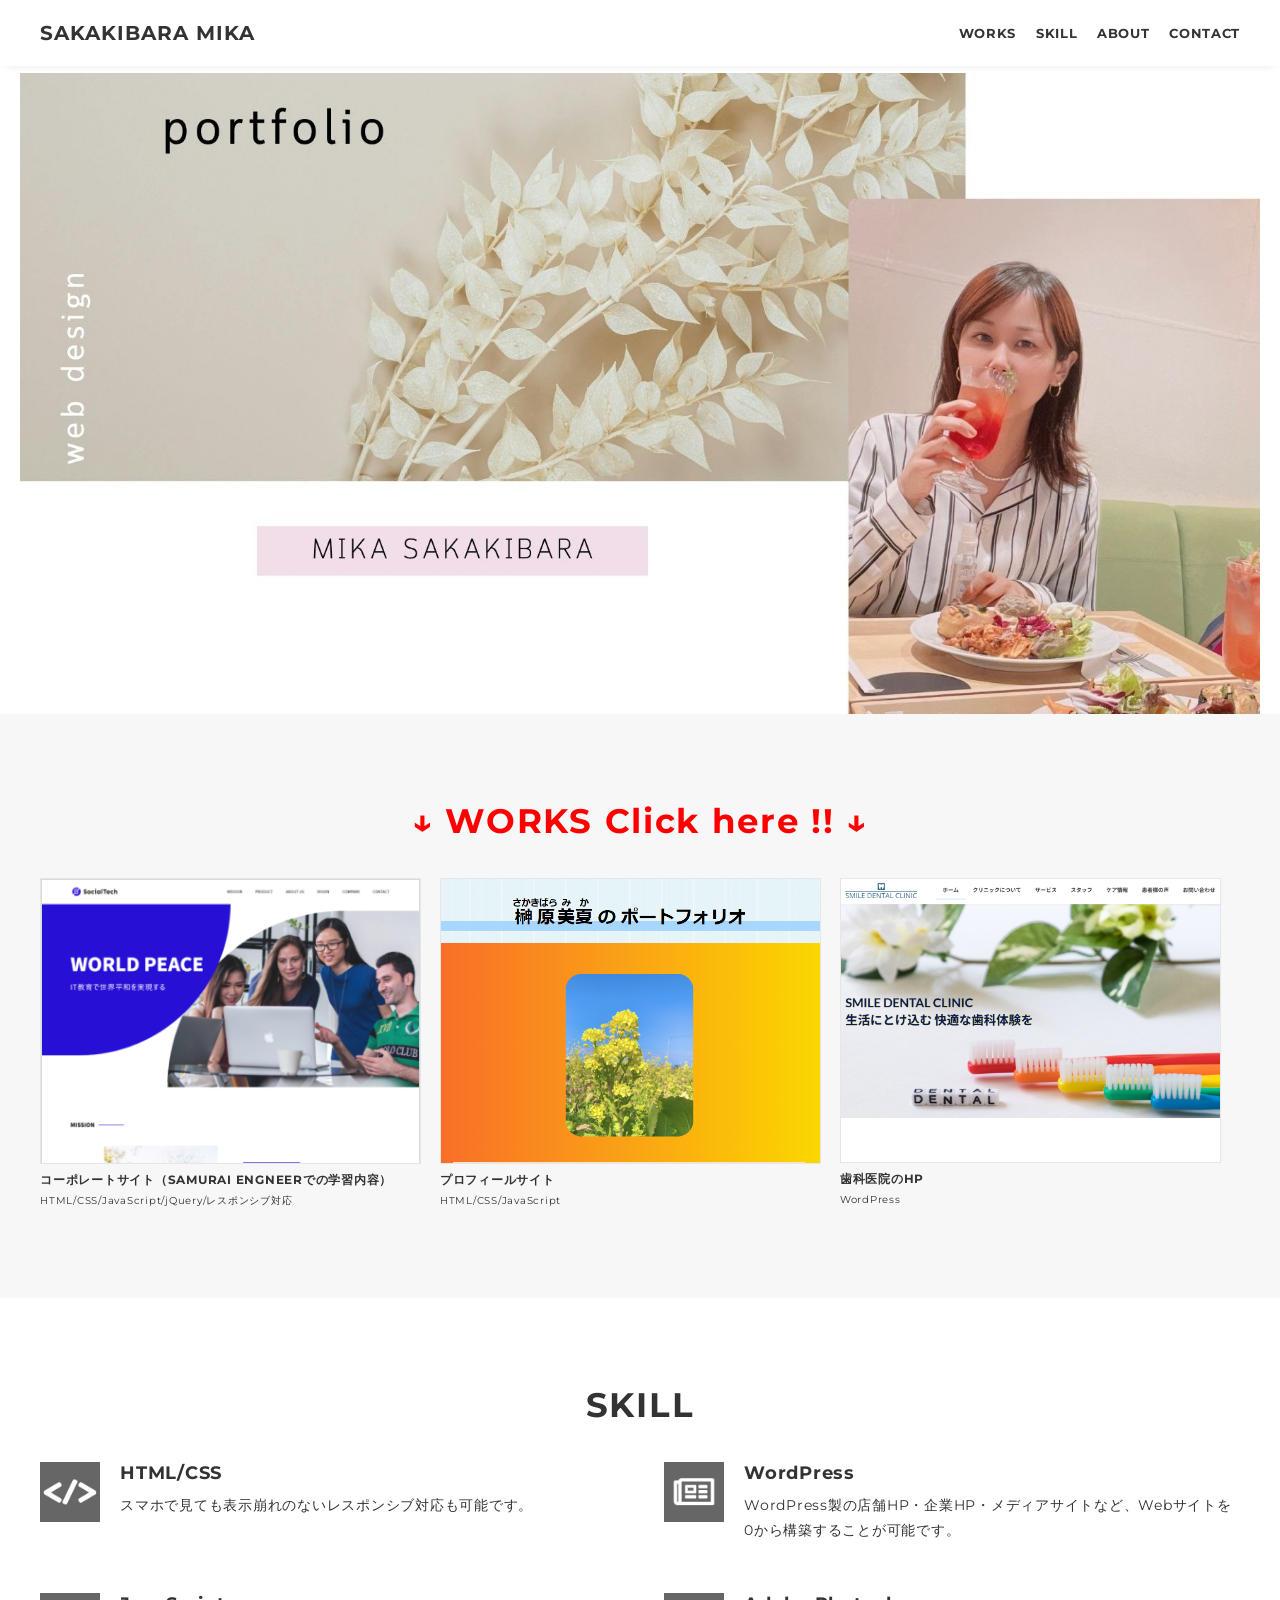
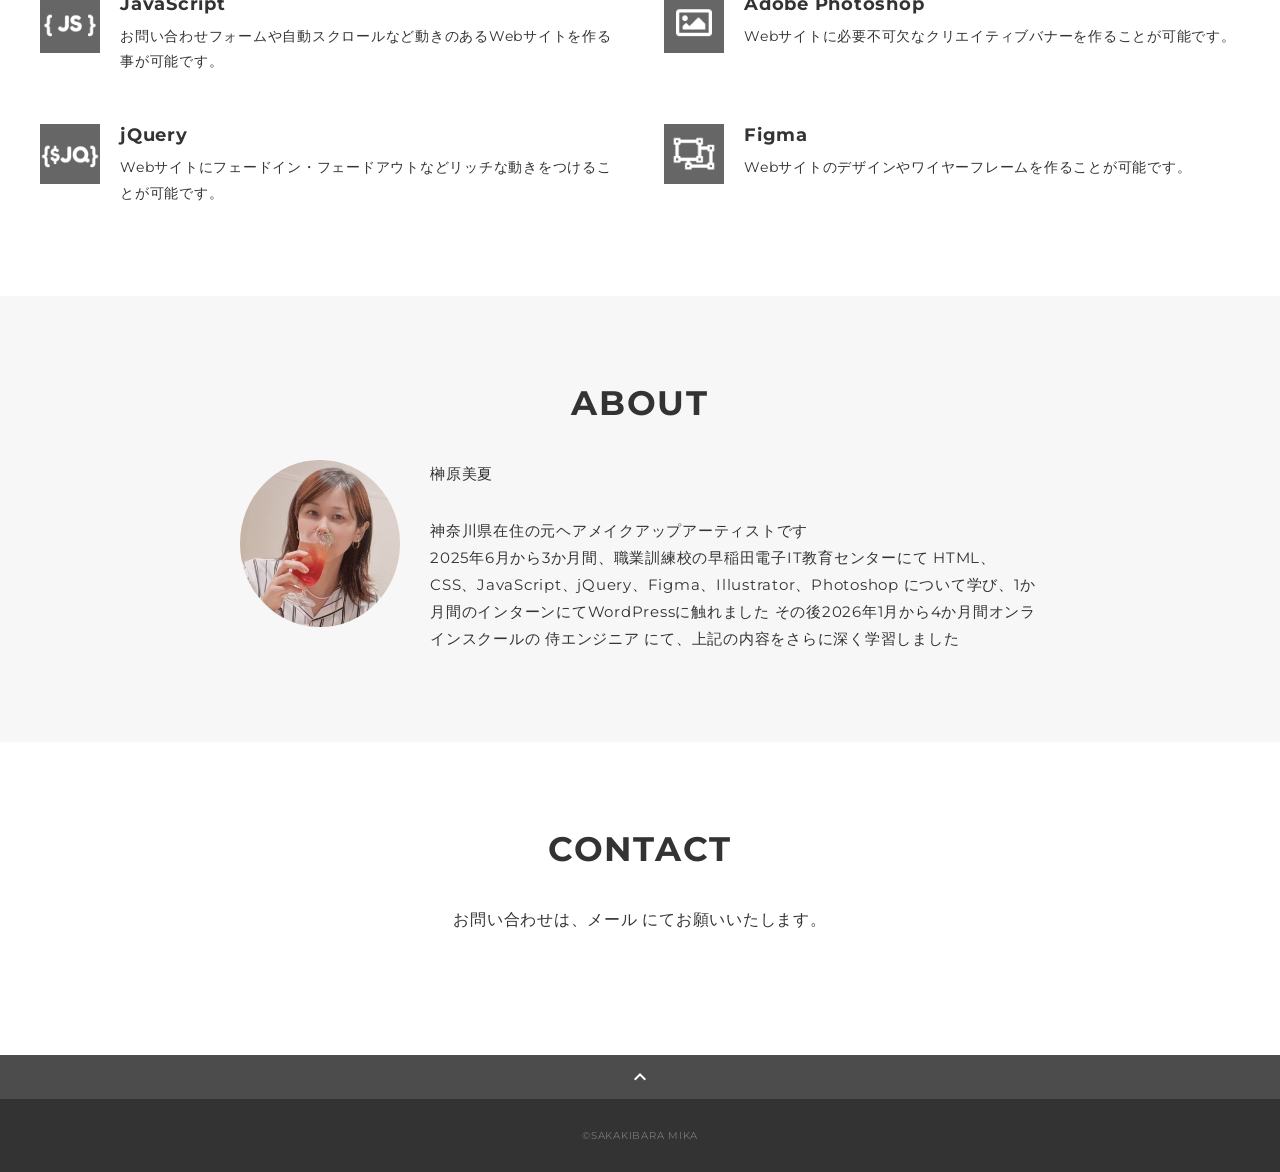
<file: index.html>
<!DOCTYPE html>
<html>
<head>
  <meta charset="utf-8">
  <meta name="viewport" content="width=device-width, initial-scale=1.0, maximum-scale=1.0, minimum-scale=1.0">
  <title>SAKAKIBARA MIKA のポートフォリオ</title>
  <link rel="preconnect" href="https://fonts.gstatic.com">
  <link href="https://fonts.googleapis.com/css2?family=Montserrat:wght@400;700&display=swap" rel="stylesheet">
  <link href="https://fonts.googleapis.com/css?family=Material+Icons+Outlined" rel="stylesheet">
  <link href="css/ress.css" media="all" rel="stylesheet" type="text/css" />
  <link href="css/style.css" media="all" rel="stylesheet" type="text/css" />
</head>

<body>
  <div class="wrapper">

    <!-- header -->
    <header class="header ">
      <div class="container">
        <h1 class="header-logo">
          <a href="#">SAKAKIBARA MIKA</a>
        </h1>
        <nav class="gnav">
          <ul class="gnav-list">
            <li class="gnav-item"><a href="#works">WORKS</a></li>
            <li class="gnav-item"><a href="#skill">SKILL</a></li>
            <li class="gnav-item"><a href="#about">ABOUT</a></li>
            <li class="gnav-item"><a href="#contact">CONTACT</a></li>
          </ul>
        </nav>
      </div>
    </header>
    <!-- /header -->

    <main class="content">

      <!-- mv -->
      <div class="mv">
        <div class="mv-container">
          <img src="img/main_v.jpg" alt="榊原美夏の画像">
        </div>
      </div>
      <!-- /mv -->

      <!-- works -->
      <section class="works section" id="works">
        <div class="container">
          <h2 class="title blink">	&darr; WORKS Click here !! 	&darr;</h2>
          <div class="works-list">
            <a class="works-item" href="https://sakakibara297.github.io/mine/">
              <div class="works-img"><img 
                src="img/works/html1.png" alt="html1" /></div>
              <p class="works-name">コーポレートサイト（SAMURAI ENGNEERでの学習内容）</p>
              <p class="works-info">HTML/CSS/JavaScript/jQuery/レスポンシブ対応</p>
            </a>
            <a class="works-item" href="mine/index.html">
              <div class="works-img"><img src="img/works/mysite.png" alt="プロフィールサイト" /></div>
              <p class="works-name">プロフィールサイト</p>
              <p class="works-info">HTML/CSS/JavaScript</p>
            </a>
            <a class="works-item" href="https://sakakibara-web.com/">
              <div class="works-img"><img src="img/works/smile_dental.png" alt="WordPress" /></div>
              <p class="works-name">歯科医院のHP</p>
              <p class="works-info">WordPress</p>
            </a>
            <!--
            <a class="works-item" href="works-4.html">
              <div class="works-img"><img src="img/works/photoshop.png" alt="Photoshop" /></div>
              <p class="works-name">ITスクールのバナー</p>
              <p class="works-info">Photoshop</p>
            </a>
            <a class="works-item" href="works-5.html">
              <div class="works-img"><img src="img/works/xd.png" alt="AdobeXD" /></div>
              <p class="works-name">ITスクールのLP</p>
              <p class="works-info">AdobeXD</p>
            </a>
            <a class="works-item" href="works-6.html">
              <div class="works-img"><img src="img/works/wordpress2.png" alt="WordPress2" /></div>
              <p class="works-name">大学のHP</p>
              <p class="works-info">WordPress/PHP</p>
            </a>
          -->
          </div>
        </div>
      </section>
      <!-- /works -->

      <!-- skill -->

      <section class="skill section" id="skill">
        <div class="container">
          <h2 class="title">SKILL</h2>
          <div class="skill-list">
            <div class="skill-item">
              <p class="skill-img"><img src="img/skills/html.png" alt="html"></p>
              <div class="skill-body">
                <h3 class="skill-name">HTML/CSS</h3>
                <p class="skill-text">
                  スマホで見ても表示崩れのないレスポンシブ対応も可能です。</p>
              </div>
            </div>
            <div class="skill-item">
              <p class="skill-img"><img src="img/skills/wordpress.png" alt="wordpress"></p>
              <div class="skill-body">
                <h3 class="skill-name">WordPress</h3>
                <p class="skill-text">
                  WordPress製の店舗HP・企業HP・メディアサイトなど、Webサイトを0から構築することが可能です。</p>
              </div>
            </div>
            <div class="skill-item">
              <p class="skill-img"><img src="img/skills/js.png" alt="javascript"></p>
              <div class="skill-body">
                <h3 class="skill-name">JavaScript</h3>
                <p class="skill-text">
                  お問い合わせフォームや自動スクロールなど動きのあるWebサイトを作る事が可能です。</p>
              </div>
            </div>
            <div class="skill-item">
              <p class="skill-img"><img src="img/skills/photoshop.png" alt="photoshop"></p>
              <div class="skill-body">
                <h3 class="skill-name">Adobe Photoshop</h3>
                <p class="skill-text">
                  Webサイトに必要不可欠なクリエイティブバナーを作ることが可能です。</p>
              </div>
            </div>
            <div class="skill-item">
              <p class="skill-img"><img src="img/skills/jquery.png" alt="jquery"></p>
              <div class="skill-body">
                <h3 class="skill-name">jQuery</h3>
                <p class="skill-text">
                  Webサイトにフェードイン・フェードアウトなどリッチな動きをつけることが可能です。</p>
              </div>
            </div>
            <div class="skill-item">
              <p class="skill-img"><img src="img/skills/xd.png" alt="adobexd"></p>
              <div class="skill-body">
                <h3 class="skill-name">Figma</h3>
                <p class="skill-text">
                  Webサイトのデザインやワイヤーフレームを作ることが可能です。</p>
              </div>
            </div>
          </div>
        </div>
      </section>
      <!-- /skill -->

      <!-- about -->
      <section class="about section" id="about">
        <div class="container">
          <h2 class="title">ABOUT</h2>
          <div class="profile">
            <p class="profile-img">
              <img src="img/prof.jpg" alt="about">
            </p>
            <div class="profile-body">
              <p>
                榊原美夏
              </p>
              <p>
                 神奈川県在住の元ヘアメイクアップアーティストです<br>2025年6月から3か月間、職業訓練校の早稲田電子IT教育センターにて HTML、CSS、JavaScript、jQuery、Figma、Illustrator、Photoshop
                  について学び、1か月間のインターンにてWordPressに触れました
                  その後2026年1月から4か月間オンラインスクールの 侍エンジニア にて、上記の内容をさらに深く学習しました
              </p>
              
            </div>
          </div>
        </div>
      </section>
      <!-- /about -->

      <!-- contact -->
      <section class="contact section" id="contact">
        <div class="container">
          <h2 class="title">CONTACT</h2>
          <p class="lead">
            お問い合わせは、<br class="sp-only">メール にてお願いいたします。
          </p>
         
      </section>
      <!-- /contact -->
      <div class="page-top" id="js-page-top">
        <span class="material-icons-outlined">expand_less</span>
      </div>
    </main>

    <!-- footer -->
    <footer class="footer">
      <div class="copyright">&copy;SAKAKIBARA MIKA</div>
    </footer>
    <!-- /footer -->

  </div>
  <script src="https://ajax.googleapis.com/ajax/libs/jquery/3.6.0/jquery.min.js"></script>
  <script type='text/javascript' src="js/script.js"></script>
</body>
</html>
</file>
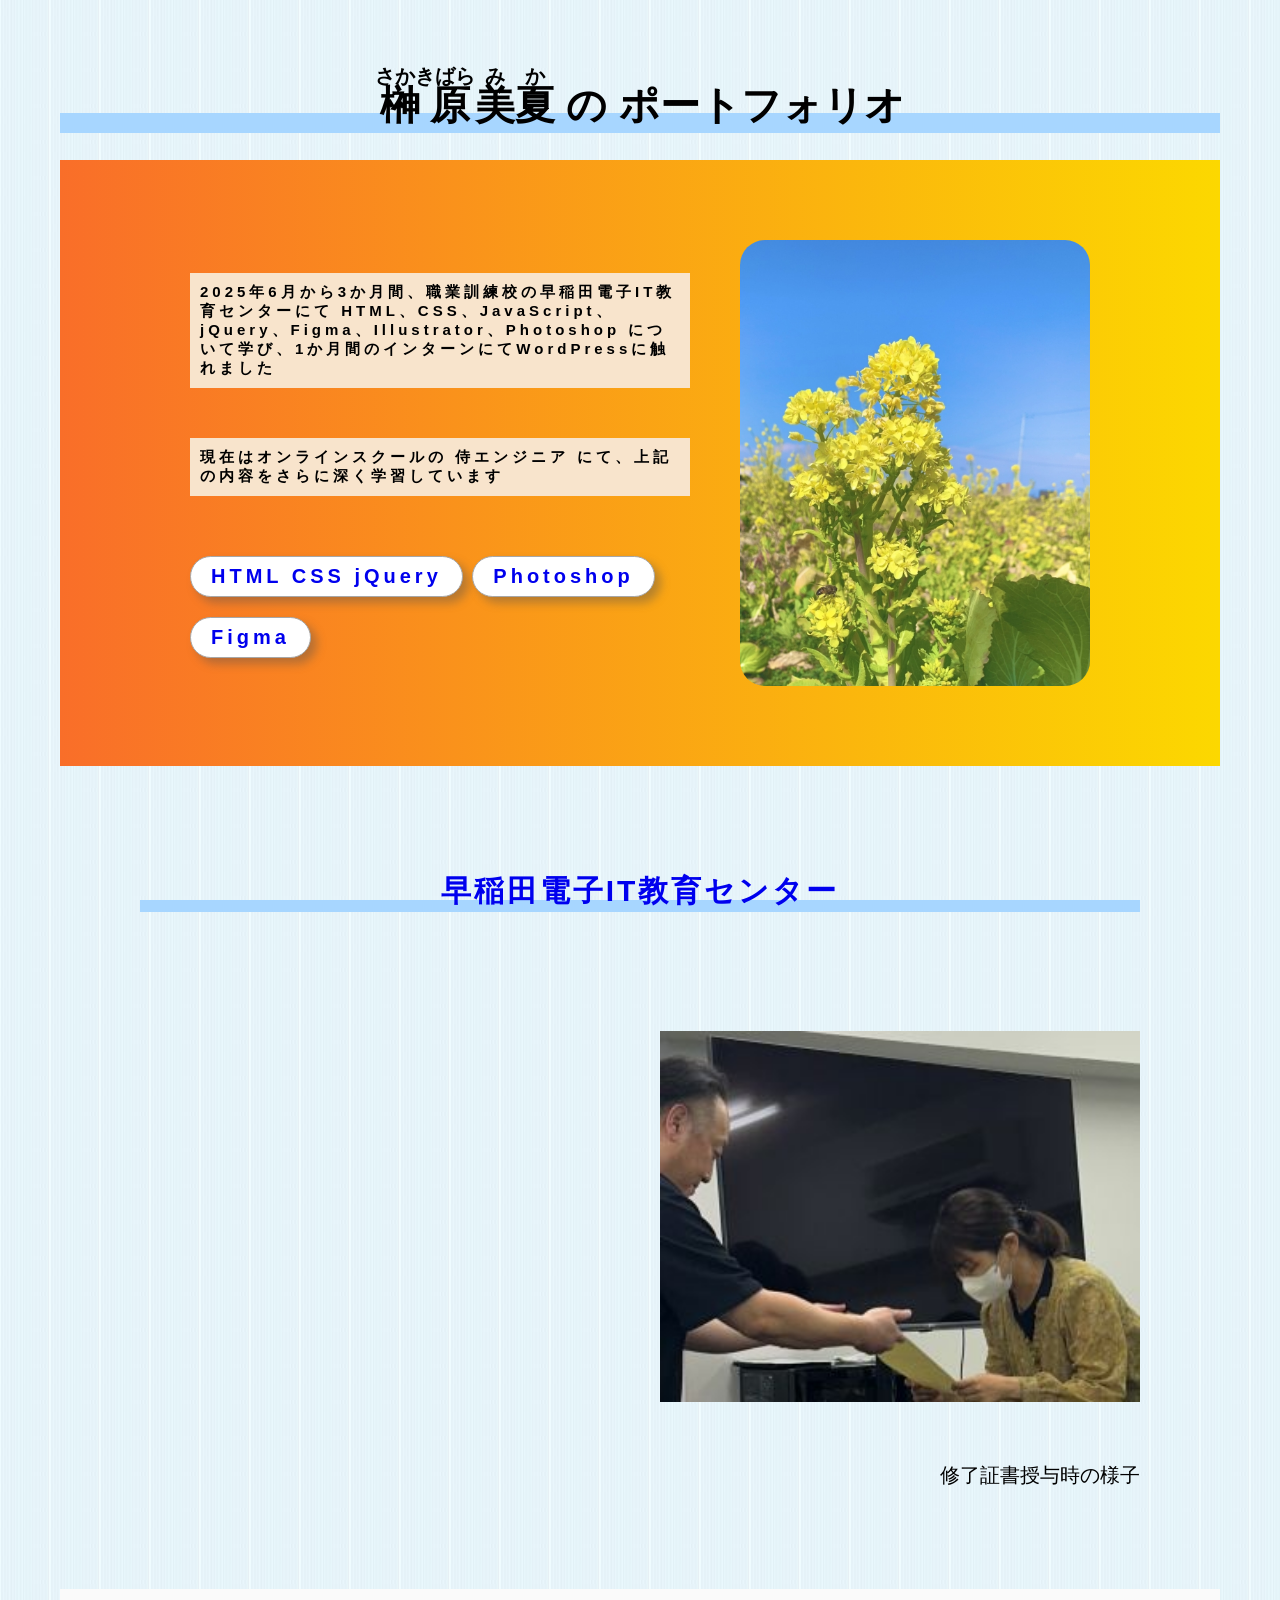
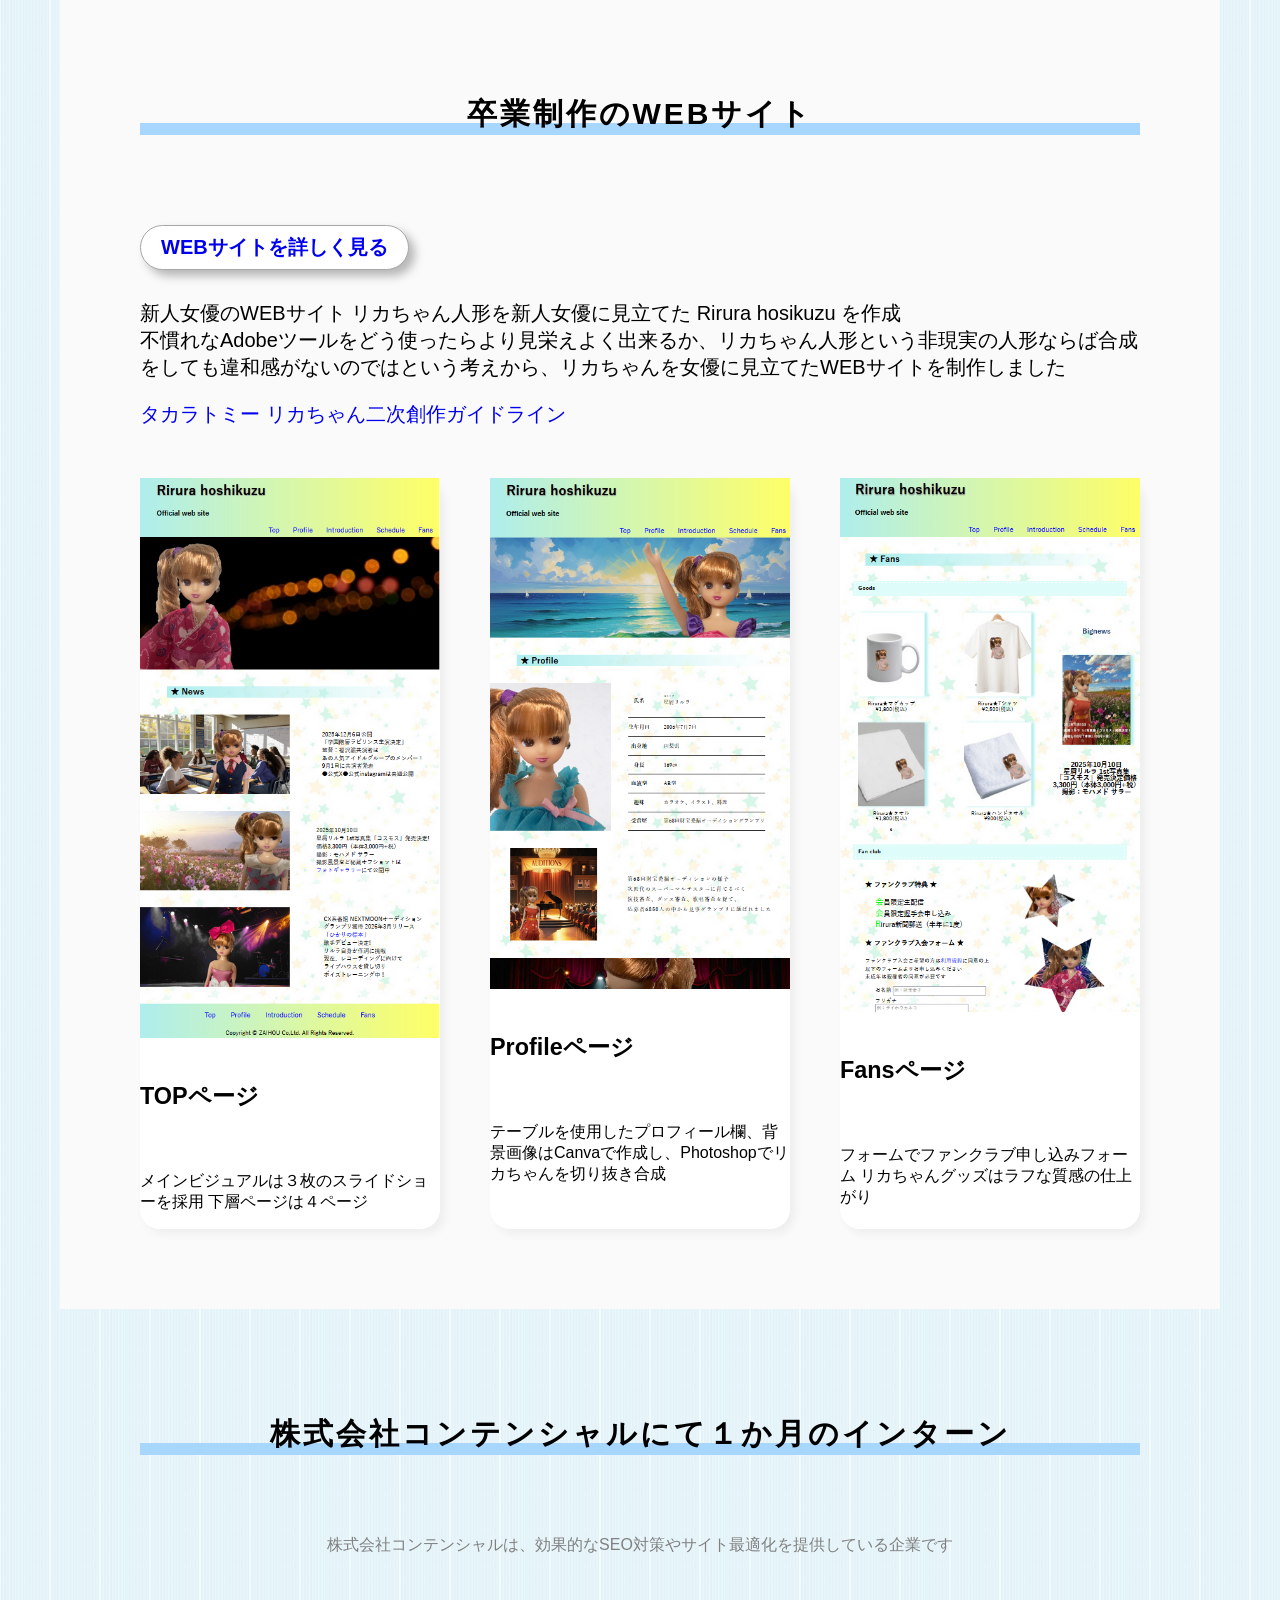
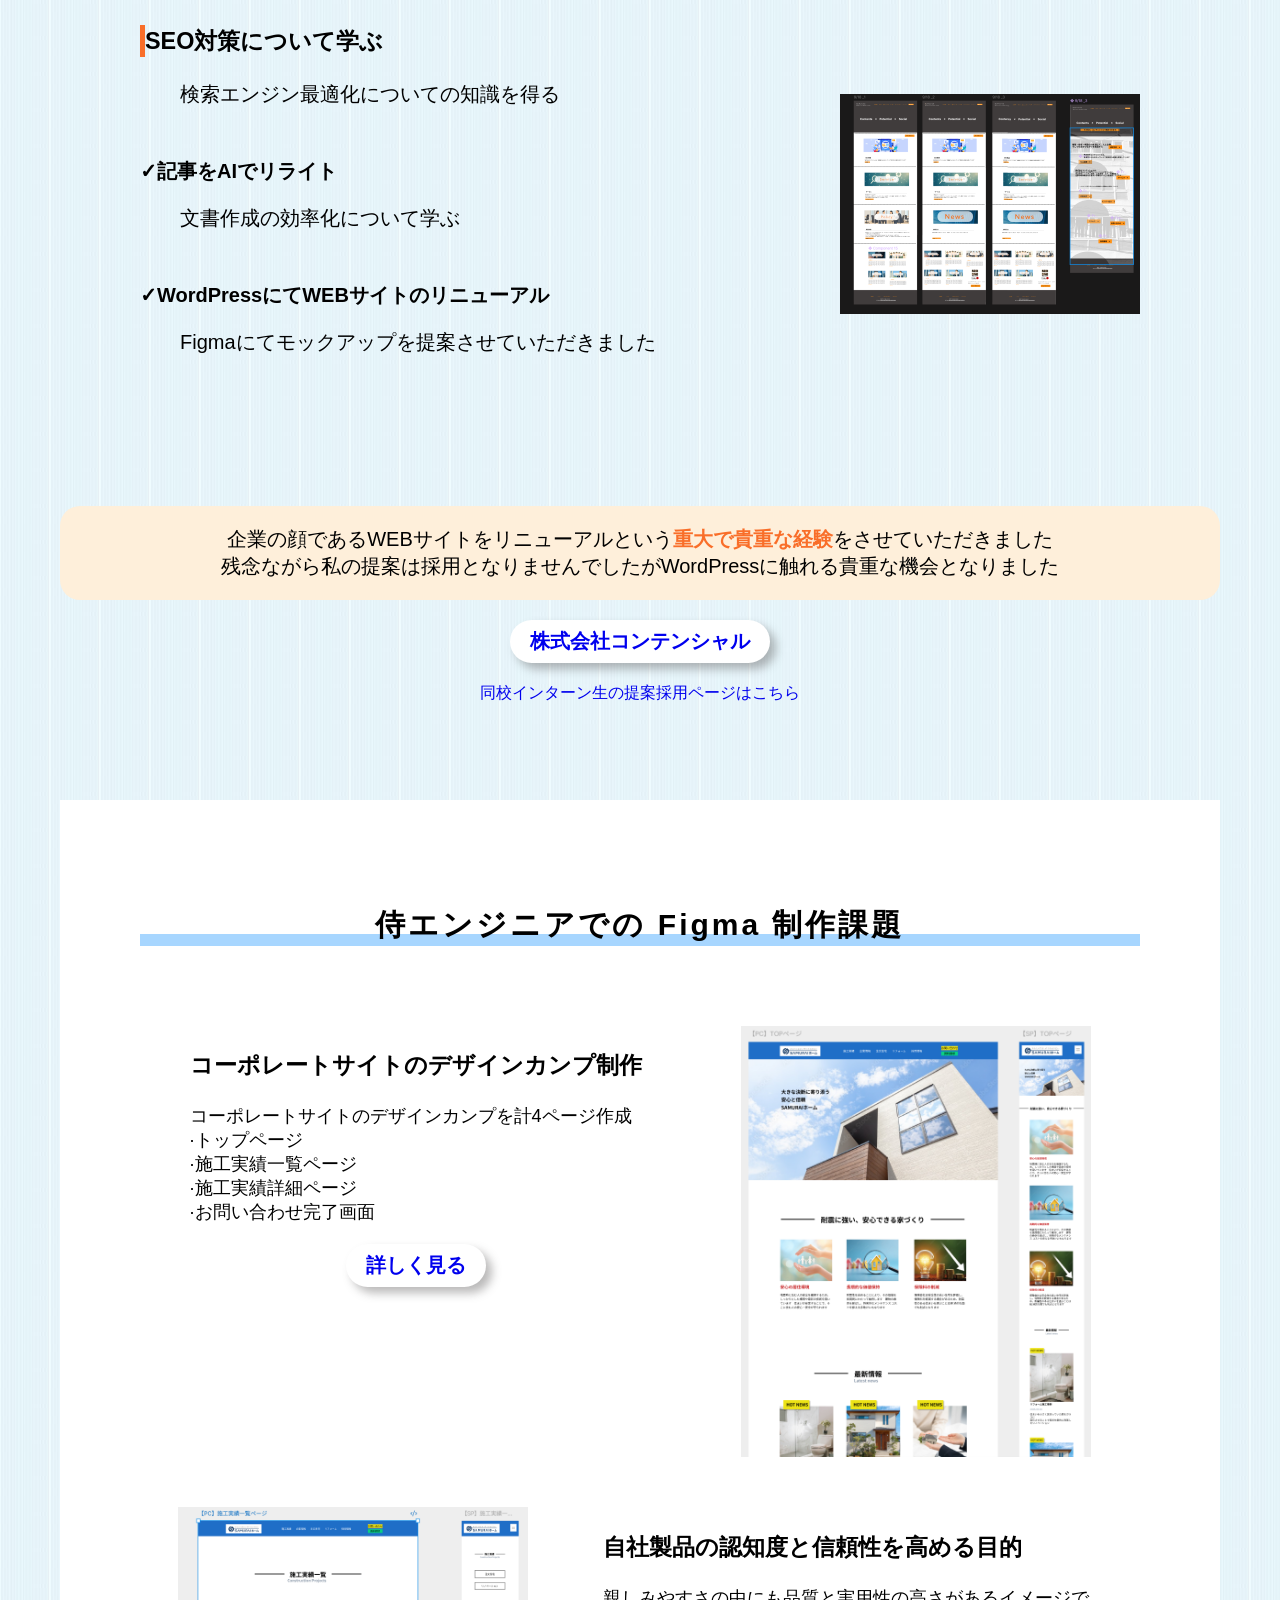
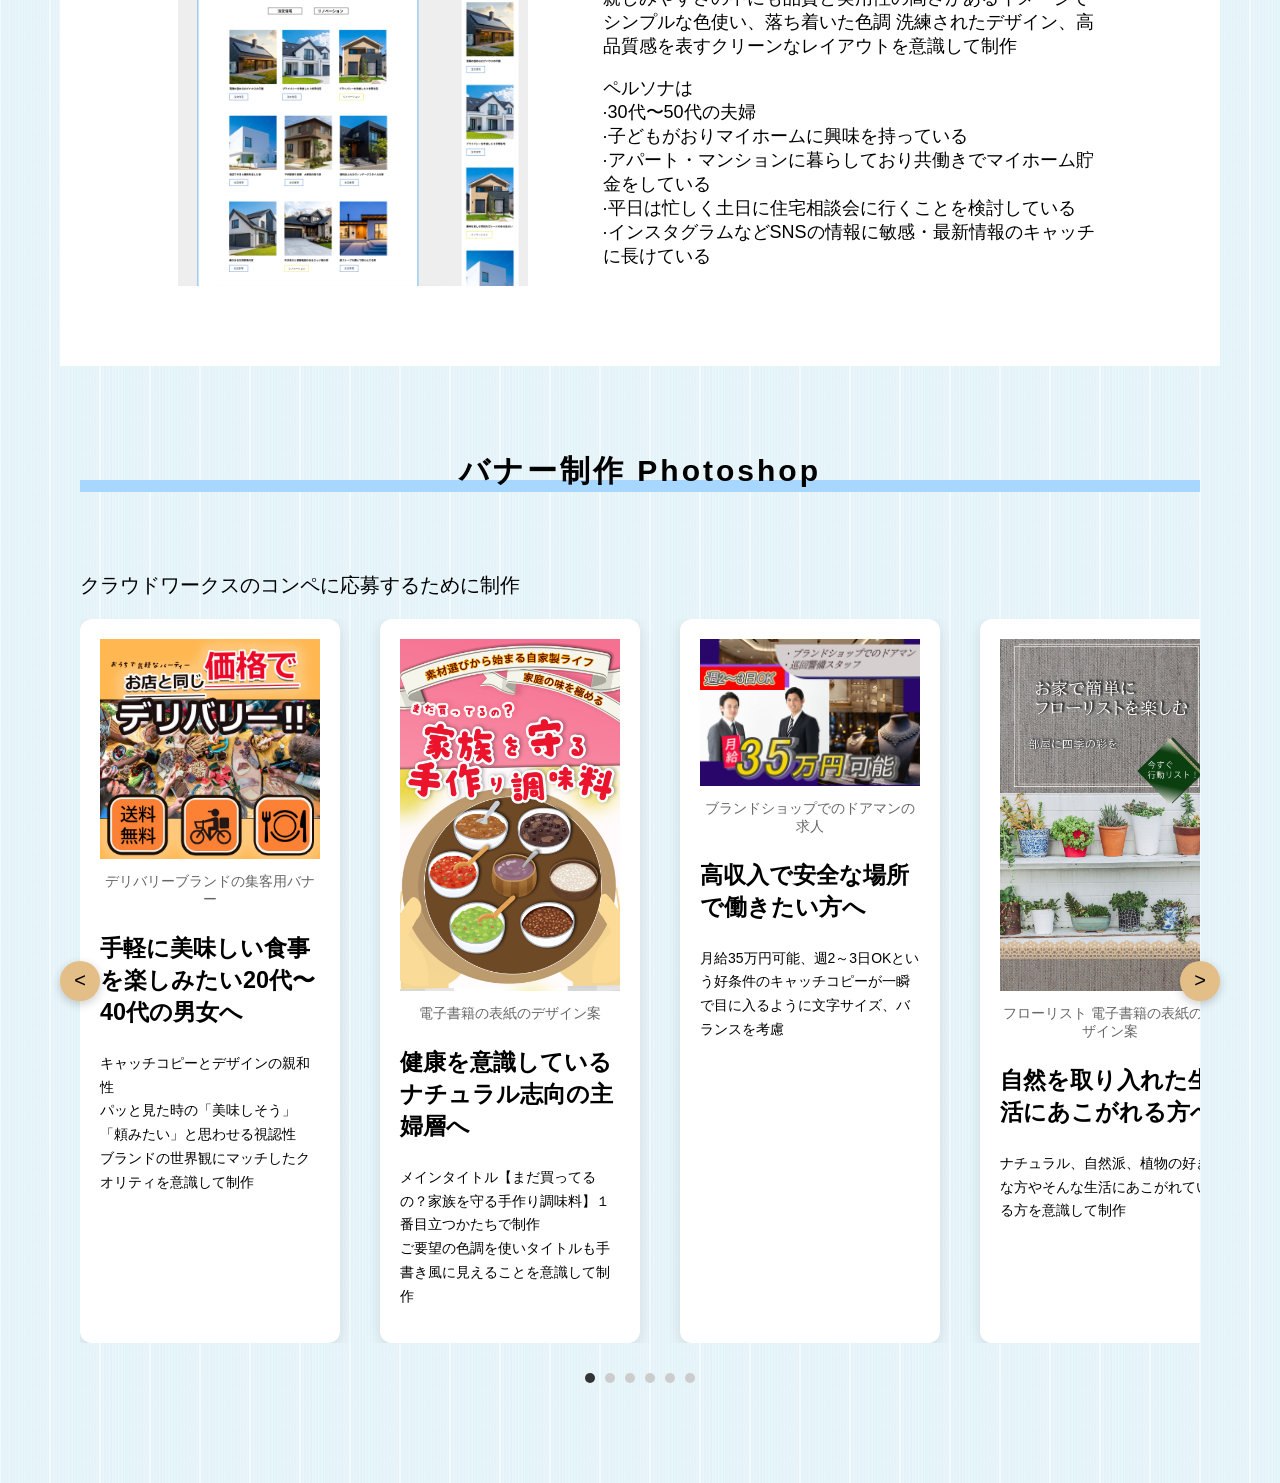
<file: mine/index.html>
<!DOCTYPE html>
<html>

<head>
  <meta charset="UTF-8">
  <meta name="description" content="榊原美夏のポートフォリオ">
  <meta name="viewport" content="width=device-width, initial-scale=1.0">
  <title>榊原美夏のポートフォリオ</title>
  <link rel="stylesheet" href="style.css">
  <link rel="icon" href="favicon.png">
</head>

<body>
  <main>
    <h1><ruby>榊原<rt>さかきばら</rt>美夏<rt>みか</rt></ruby> の ポートフォリオ</h1>

    <div class="trial">
      <div>
        <p>2025年6月から3か月間、職業訓練校の早稲田電子IT教育センターにて HTML、CSS、JavaScript、jQuery、Figma、Illustrator、Photoshop
          について学び、1か月間のインターンにてWordPressに触れました</p>
        <p>現在はオンラインスクールの 侍エンジニア にて、上記の内容をさらに深く学習しています</p>
        <a href="#html" class="btn">HTML CSS jQuery</a>
        <a href="#photoshop" class="btn">Photoshop</a>
        <a href="#figma" class="btn">Figma</a>
      </div>
      <img src="images/31979809_s.jpg" alt="ポートフォリオ用の花のビジュアルイメージ">
    </div><!--trial-->

    <div class="lesson">
      <h2><a href="https://wit-it.co.jp/" target="_blank" rel="noopener noreferrer">早稲田電子IT教育センター</a></h2>
      <div class="lesson-flex">
        <iframe
          src="https://www.google.com/maps/embed?pb=!1m18!1m12!1m3!1d3239.5600009718796!2d139.70714669999998!3d35.712443799999996!2m3!1f0!2f0!3f0!3m2!1i1024!2i768!4f13.1!3m3!1m2!1s0x60188d3c1b8274b1%3A0xdaa57ef31e29b6f0!2z5pep56iy55Sw6Zu75a2QSVTmlZnogrLjgrvjg7Pjgr_jg7w!5e0!3m2!1sja!2sjp!4v1773810151763!5m2!1sja!2sjp"
          width="600" height="450" style="border:0;" allowfullscreen="" loading="lazy"
          referrerpolicy="no-referrer-when-downgrade"></iframe>
        <img src="images/IMG_8503.jpg" alt="終了証書授与時の写真">
      </div>
      <p>修了証書授与時の様子</p>
    </div><!--lesson-->

    <div class="reason">
      <h2 id="html">卒業制作のWEBサイト</h2>
      <a href="https://sakakibara297.github.io/githnb/" target="_blank" rel="noopener noreferrer"
        class="btn">WEBサイトを詳しく見る</a>
      <p>新人女優のWEBサイト
        リカちゃん人形を新人女優に見立てた Rirura hosikuzu を作成<br>不慣れなAdobeツールをどう使ったらより見栄えよく出来るか、リカちゃん人形という非現実の人形ならば合成をしても違和感がないのではという考えから、リカちゃんを女優に見立てたWEBサイトを制作しました
      </p>
      <p><a href="https://licca.takaratomy.co.jp/guidelines.pdf" target="_blank" rel="noopener noreferrer">タカラトミー
          リカちゃん二次創作ガイドライン </a></p>

      <div id="parent">
        <div class="contents">
          <img src="images/no1.png" alt="TOPページ">
          <h3>TOPページ</h3>
          <p>メインビジュアルは３枚のスライドショーを採用 下層ページは４ページ </p>
        </div>

        <div class="contents">
          <img src="images/no2.png" alt="Profileページ">
          <h3>Profileページ</h3>
          <p>テーブルを使用したプロフィール欄、背景画像はCanvaで作成し、Photoshopでリカちゃんを切り抜き合成</p>
        </div>

        <div class="contents">
          <img src="images/fans.png" alt="Fansページ">
          <h3>Fansページ</h3>
          <p>フォームでファンクラブ申し込みフォーム リカちゃんグッズはラフな質感の仕上がり</p>
        </div>
      </div>
    </div>

    <div class="why">
      <h2>株式会社コンテンシャルにて１か月のインターン</h2>
      <p>株式会社コンテンシャルは、効果的なSEO対策やサイト最適化を提供している企業です<br></p>

      <div class="w-parent">
        <div class="w-left">
          <h3>SEO対策について学ぶ</h3>
          <p>検索エンジン最適化についての知識を得る</p>
          <h4><span>✓</span>記事をAIでリライト</h4>
          <p>文書作成の効率化について学ぶ</p>

          <h4><span>✓</span>WordPressにてWEBサイトのリニューアル</h4>
          <p>Figmaにてモックアップを提案させていただきました</p>
        </div>

        <img src="images/site.png" alt="FigmaにてWEBサイト提案">
      </div><!--<w-parent>-->
    </div><!--<why>-->

    <div class="end">
      <p>企業の顔であるWEBサイトをリニューアルという<span>重大で貴重な経験</span>をさせていただきました<br>
        残念ながら私の提案は採用となりませんでしたがWordPressに触れる貴重な機会となりました</p>
      <a href="https://www.contencial.co.jp/" target="_blank" rel="noopener noreferrer"
        class="btn-center">株式会社コンテンシャル</a>
      <p><a href="https://www.contencial.co.jp/company/access/" target="_blank"
          rel="noopener noreferrer">同校インターン生の提案採用ページはこちら</a></p>
    </div>


    <div class="samurai">
      <h2 id="figma">侍エンジニアでの Figma 制作課題</h2>

      <div class="samurai_teacher">
        <div>
          <h3>コーポレートサイトのデザインカンプ制作</h3>
          <p>コーポレートサイトのデザインカンプを計4ページ作成<br>&middot;トップページ<br>&middot;施工実績一覧ページ<br>&middot;施工実績詳細ページ<br>&middot;お問い合わせ完了画面
          </p>

          <a href="https://www.figma.com/design/YKpFsZShCqJ1V73YECQPq7/%E6%A8%A1%E6%93%AC%E6%A1%88%E4%BB%B6%E3%80%80%E4%BD%8F%E5%AE%85%E5%BB%BA%E8%A8%AD%E3%80%80%E3%83%AA%E3%83%95%E3%82%A9%E3%83%BC%E3%83%A0%E4%BC%9A%E7%A4%BE?node-id=0-1&p=f&t=W8XYBhjRrVFscPKc-0"
            target="_blank" rel="noopener noreferrer" class="btn-center">詳しく見る</a>
        </div>
        <img src="images/toppage.png" alt="住宅建設会社のWEBサイトのデザインカンプトップページ">
      </div><!--samurai_teacher-->

      <div class="samurai_app">
        <div>
          <h3>自社製品の認知度と信頼性を高める目的</h3>
          <p>親しみやすさの中にも品質と実用性の高さがあるイメージでシンプルな色使い、落ち着いた色調
            洗練されたデザイン、高品質感を表すクリーンなレイアウトを意識して制作</p>
          <p>ペルソナは<br>&middot;30代〜50代の夫婦<br>&middot;子どもがおりマイホームに興味を持っている<br>
            &middot;アパート・マンションに暮らしており共働きでマイホーム貯金をしている<br>
            &middot;平日は忙しく土日に住宅相談会に行くことを検討している<br>
            &middot;インスタグラムなどSNSの情報に敏感・最新情報のキャッチに長けている</p>
        </div>
        <img src="images/2ndpage.png" alt="住宅建設会社のWEBサイトのデザインカンプ">
      </div><!--samurai_app-->
    </div><!--samurai-->


    <section class="voice">
      <h2 class="voice_title" id="photoshop">バナー制作 Photoshop</h2>
      <p>クラウドワークスのコンペに応募するために制作</p>

      <div class="voice_slider">

        <button class="voice_prev">&lt;</button>

        <div class="voice_outer">
          <div class="voice_container">

            <div class="voice_card">
              <img src="images/同じ価格でデリバリー.jpg" alt="デリバリーのバナー">
              <p class="voice_attr">デリバリーブランドの集客用バナー</p>
              <h3>手軽に美味しい食事を楽しみたい20代〜40代の男女へ</h3>
              <p class="voice_text">
                キャッチコピーとデザインの親和性<br>
                パッと見た時の「美味しそう」「頼みたい」と思わせる視認性<br>
                ブランドの世界観にマッチしたクオリティを意識して制作
              </p>
            </div>

            <div class="voice_card">
              <img src="images/書籍表紙デザイン.jpg" alt="手作り調味料の表紙デザイン">
              <p class="voice_attr">電子書籍の表紙のデザイン案</p>
              <h3>健康を意識しているナチュラル志向の主婦層へ</h3>
              <p class="voice_text">
                メインタイトル【まだ買ってるの？家族を守る手作り調味料】１番目立つかたちで制作<br>
                ご要望の色調を使いタイトルも手書き風に見えることを意識して制作

              </p>
            </div>

            <div class="voice_card">
              <img src="images/ドアマン.jpg" alt="ドアマン求人のバナー">
              <p class="voice_attr">ブランドショップでのドアマンの求人</p>
              <h3>高収入で安全な場所で働きたい方へ</h3>
              <p class="voice_text">
                月給35万円可能、週2～3日OKという好条件のキャッチコピーが一瞬で目に入るように文字サイズ、バランスを考慮

              </p>
            </div>

            <div class="voice_card">
              <img src="images/フローリスト.jpg" alt="フローリストの本の表紙デザイン" >
              <p class="voice_attr">フローリスト 電子書籍の表紙のデザイン案</p>
              <h3>自然を取り入れた生活にあこがれる方へ</h3>
              <p class="voice_text">
                ナチュラル、自然派、植物の好きな方やそんな生活にあこがれている方を意識して制作
              </p>
            </div>

            <div class="voice_card">
              <img src="images/HP制作アイキャッチ.png" alt="HP制作サービスのアイキャッチ">
              <p class="voice_attr">「HP制作サービス」のアイキャッチ画像</p>
              <h3>集客・売上をUPするため</h3>
              <p class="voice_text">制作実績800件以上
                ・集客・売上UPにつながる設計（消費者心理・マーケ視点）という点をクローズアップ

              </p>
            </div>

            <div class="voice_card">
              <img src="images/choco 1.jpg" alt="チョコレートの宣伝">
              <p class="voice_attr">新作チョコレートのアピール</p>
              <h3>チョコレートが好きな方 高級志向の主婦層へ</h3>
              <p class="voice_text">
                高級感を出すため、トーンを抑え色味も同系でまとめた
              </p>
            </div>

          </div>
        </div>

        <button class="voice_next">&gt;</button>

      </div>

      <div class="voice_dots"></div>
    </section>
    <a id="back-btn" href="#">TOP↑</a>

  </main>

  <!--------------------------------------------------------->
  <script>
document.addEventListener("DOMContentLoaded", () => {
    function getCardSize() {
  const card = document.querySelector(".voice_card")
  if (!card) return 0;

  const gap = window.innerWidth <= 767 ? 0 : 40

  return card.offsetWidth + gap
}

    const container = document.querySelector(".voice_container")
    const cards = document.querySelectorAll(".voice_card")

    if (!container || cards.length === 0) return; 

    const next = document.querySelector(".voice_next")
    const prev = document.querySelector(".voice_prev")
    const dotsBox = document.querySelector(".voice_dots")

    const visible = 3
    let cardSize = getCardSize()
    let index = visible

    const items = [...cards]

    /* ===== クローン作成 ===== */

    items.slice(0, visible).forEach(card => {
      const clone = card.cloneNode(true)
      container.appendChild(clone)
    })

    items.slice(-visible).forEach(card => {
      const clone = card.cloneNode(true)
      container.insertBefore(clone, container.firstChild)
    })

    /* ===== 初期位置 ===== */

    container.style.transform =
      `translateX(-${cardSize * index}px)`

    /* ===== ドット作成 ===== */

    items.forEach((_, i) => {

      const dot = document.createElement("div")
      dot.classList.add("voice_dot")

      if (i === 0) dot.classList.add("active")

      dot.addEventListener("click", () => {

        index = i + visible
        moveSlide()

      })

      dotsBox.appendChild(dot)

    })

    const dots = document.querySelectorAll(".voice_dot")

    /* ===== スライド関数 ===== */

    function moveSlide() {

      container.style.transition = ".6s"
      container.style.transform =
        `translateX(-${cardSize * index}px)`

      updateDots()

    }

    /* ===== ドット更新 ===== */

    function updateDots() {

      let realIndex = index - visible

      if (realIndex < 0) realIndex = items.length - 1
      if (realIndex >= items.length) realIndex = 0

      dots.forEach(dot => dot.classList.remove("active"))
      dots[realIndex].classList.add("active")

    }

    /* ===== 次へ ===== */

    next.addEventListener("click", () => {

      index++
      moveSlide()

    })

    /* ===== 前へ ===== */

    prev.addEventListener("click", () => {

      index--
      moveSlide()

    })

    /* ===== 無限ループ補正 ===== */

    container.addEventListener("transitionend", () => {

      if (index >= items.length + visible) {

        container.style.transition = "none"
        index = visible

        container.style.transform =
          `translateX(-${cardSize * index}px)`

      }

      if (index < visible) {

        container.style.transition = "none"
        index = items.length + visible - 1

        container.style.transform =
          `translateX(-${cardSize * index}px)`

      }

    })
    window.addEventListener("resize", () => {
  cardSize = getCardSize()

  container.style.transition = "none"
  container.style.transform =
    `translateX(-${cardSize * index}px)`
})
})
// back-btnというidを持つHTML要素を取得し、定数に代入する
const backBtn = document.getElementById('back-btn');

// 画面がスクロールされたときにイベント処理を実行する
window.addEventListener('scroll', () => {
 // 画面のスクロール量をpx（ピクセル）数で取得する
 const scrollValue = document.scrollingElement.scrollTop;

 // 画面のスクロール量が300px以上であれば、「TOPに戻る」ボタンを表示する
 if (scrollValue >= 300) {
   backBtn.style.display = 'inline';
 }
 // 画面のスクロール量がそれ以外（300px未満）であれば、「TOPに戻る」ボタンを非表示にする
 else {
   backBtn.style.display = 'none';
 }
});
  </script>
</body>

</html>
</file>
<file: css/ress.css>
/*!
 * ress.css • v3.0.1
 * MIT License
 * github.com/filipelinhares/ress
 */

/* # =================================================================
   # Global selectors
   # ================================================================= */

html {
  box-sizing: border-box;
  word-break: normal;
  -moz-tab-size: 4;
  tab-size: 4;

  -webkit-text-size-adjust: 100%; /* Prevent adjustments of font size after orientation changes in iOS */
}

*,
::before,
::after {
  box-sizing: inherit;
  background-repeat: no-repeat; /* Set `background-repeat: no-repeat` to all elements and pseudo elements */
}

::before,
::after {
  vertical-align: inherit;
  text-decoration: inherit; /* Inherit text-decoration and vertical align to ::before and ::after pseudo elements */
}

* {
  margin: 0;
  padding: 0; /* Reset `padding` and `margin` of all elements */
}

/* # =================================================================
   # General elements
   # ================================================================= */

hr {
  overflow: visible; /* Show the overflow in Edge and IE */
  height: 0; /* Add the correct box sizing in Firefox */
}

details,
main {
  display: block; /* Render the `main` element consistently in IE. */
}

summary {
  display: list-item; /* Add the correct display in all browsers */
}

small {
  font-size: 80%; /* Set font-size to 80% in `small` elements */
}

[hidden] {
  display: none; /* Add the correct display in IE */
}

abbr[title] {
  /* Add the correct text decoration in Chrome, Edge, IE, Opera, and Safari */
  text-decoration: underline;
  text-decoration: underline dotted;
  border-bottom: none; /* Remove the bottom border in Chrome 57 */
}

a {
  background-color: transparent; /* Remove the gray background on active links in IE 10 */
}

a:active,
a:hover {
  outline-width: 0; /* Remove the outline when hovering in all browsers */
}

code,
kbd,
pre,
samp {
  font-family: monospace, monospace; /* Specify the font family of code elements */
}

pre {
  font-size: 1em; /* Correct the odd `em` font sizing in all browsers */
}

b,
strong {
  font-weight: bolder; /* Add the correct font weight in Chrome, Edge, and Safari */
}

/* https://gist.github.com/unruthless/413930 */
sub,
sup {
  position: relative;
  font-size: 75%;
  line-height: 0;
  vertical-align: baseline;
}

sub {
  bottom: -.25em;
}

sup {
  top: -.5em;
}

/* # =================================================================
   # Forms
   # ================================================================= */

input {
  border-radius: 0;
}

/* Replace pointer cursor in disabled elements */
[disabled] {
  cursor: default;
}

[type="number"]::-webkit-container-spin-button,
[type="number"]::-webkit-outer-spin-button {
  height: auto; /* Correct the cursor style of increment and decrement buttons in Chrome */
}

[type="search"] {
  outline-offset: -2px; /* Correct the outline style in Safari */

  -webkit-appearance: textfield; /* Correct the odd appearance in Chrome and Safari */
}

[type="search"]::-webkit-search-decoration {
  -webkit-appearance: none; /* Remove the container padding in Chrome and Safari on macOS */
}

textarea {
  overflow: auto; /* Internet Explorer 11+ */
  resize: vertical; /* Specify textarea resizability */
}

button,
input,
optgroup,
select,
textarea {
  font: inherit; /* Specify font inheritance of form elements */
}

optgroup {
  font-weight: bold; /* Restore the font weight unset by the previous rule */
}

button {
  overflow: visible; /* Address `overflow` set to `hidden` in IE 8/9/10/11 */
}

button,
select {
  text-transform: none; /* Firefox 40+, Internet Explorer 11- */
}

/* Apply cursor pointer to button elements */
button,
[type="button"],
[type="reset"],
[type="submit"],
[role="button"] {
  cursor: pointer;
  color: inherit;
}

/* Remove container padding and border in Firefox 4+ */
button::-moz-focus-container,
[type="button"]::-moz-focus-container,
[type="reset"]::-moz-focus-container,
[type="submit"]::-moz-focus-container {
  padding: 0;
  border-style: none;
}

/* Replace focus style removed in the border reset above */
button:-moz-focusring,
[type="button"]::-moz-focus-container,
[type="reset"]::-moz-focus-container,
[type="submit"]::-moz-focus-container {
  outline: 1px dotted ButtonText;
}

button,
html [type="button"],
/* Prevent a WebKit bug where (2) destroys native `audio` and `video`controls in Android 4 */
[type="reset"],
[type="submit"] {
  -webkit-appearance: button; /* Correct the inability to style clickable types in iOS */
}

/* Remove the default button styling in all browsers */
button,
input,
select,
textarea {
  border-style: none;
  background-color: transparent;
}

/* Style select like a standard input */
select {
  -webkit-appearance: none; /* Chrome 41+ */
  -moz-appearance: none; /* Firefox 36+ */
}

select::-ms-expand {
  display: none; /* Internet Explorer 11+ */
}

select::-ms-value {
  color: currentColor; /* Internet Explorer 11+ */
}

legend {
  display: table; /* Correct the text wrapping in Edge and IE */
  max-width: 100%; /* Correct the text wrapping in Edge and IE */
  max-width: 100%; /* Correct the text wrapping in Edge 18- and IE */
  white-space: normal; /* Correct the text wrapping in Edge and IE */
  color: inherit; /* Correct the color inheritance from `fieldset` elements in IE */
  border: 0; /* Correct `color` not being inherited in IE 8/9/10/11 */
}

::-webkit-file-upload-button {
  font: inherit; /* Change font properties to `inherit` in Chrome and Safari */
  color: inherit;
  /* Correct the inability to style clickable types in iOS and Safari */

  -webkit-appearance: button;
}

/* # =================================================================
   # Specify media element style
   # ================================================================= */

img {
  border-style: none; /* Remove border when inside `a` element in IE 8/9/10 */
}

/* Add the correct vertical alignment in Chrome, Firefox, and Opera */
progress {
  vertical-align: baseline;
}

/* # =================================================================
   # Accessibility
   # ================================================================= */

/* Hide content from screens but not screenreaders */
@media screen {
  [hidden~="screen"] {
    display: inherit;
  }
  [hidden~="screen"]:not(:active):not(:focus):not(:target) {
    position: absolute !important;
    clip: rect(0 0 0 0) !important;
  }
}

/* Specify the progress cursor of updating elements */
[aria-busy="true"] {
  cursor: progress;
}

/* Specify the pointer cursor of trigger elements */
[aria-controls] {
  cursor: pointer;
}

/* Specify the unstyled cursor of disabled, not-editable, or otherwise inoperable elements */
[aria-disabled] {
  cursor: default;
}
</file>
<file: css/style.css>
body {
  font-family: "Montserrat","Helvetica Neue",Arial,"Hiragino Kaku Gothic ProN","Hiragino Sans",Meiryo,sans-serif;
  font-size: 15px;
  letter-spacing: .05em;
  color: #333;
}

a {
  transition: opacity .3s;
  text-decoration: none;
  color: #1ca9e3;
}

img {
  max-width: 100%;
  height: auto;
  vertical-align: bottom;
  border-style: none;
}



.pc-only {
  display: block;
}

.sp-only {
  display: none;
}

/*--------------------------------
 レイアウト
---------------------------------*/
.wrapper {
  padding-top: 73px;
}

.section {
  padding: 90px 0;
}

.section:nth-of-type(odd) {
  background-color: #f7f7f7;
}

.container {
  max-width: 1340px;
  margin: 0 auto;
  padding: 0 40px;
}

/*--------------------------------
 見出し
---------------------------------*/
.title {
  font-size: 34px;
  font-weight: bold;
  line-height: 1;
  margin-bottom: 40px;
  text-align: center;
  letter-spacing: .05em;
  color: #333;
}

@keyframes blink {
  50% { opacity: 0; }
}
.blink {
  color: red;
  font-weight: bold;
  animation: blink 3s step-start infinite;
}

.lead {
  font-size: 16px;
  line-height: 1.8;
  margin-bottom: 30px;
}

/*--------------------------------
ヘッダー
---------------------------------*/
.header {
  position: fixed;
  top: 0;
  z-index: 1;
  width: 100%;
  background-color: #fff;
  box-shadow: 0 5px 10px -6px rgba(0,0,0,.1);
}

.header .container {
  display: flex;
  align-items: center;
  justify-content: space-between;
  padding: 20px 40px;
}

.header-logo {
  font-size: 20px;
  font-weight: bold;
  line-height: 1.2;
  margin-right: 20px;
  letter-spacing: .05em;
}

.header-logo a {
  color: #333;
}

.gnav-list {
  display: flex;
  justify-content: space-between;
  list-style: none;
}

.gnav-item:not(:last-child) {
  margin-right: 20px;
}

.gnav-item a {
  position: relative;
  font-size: 13px;
  font-weight: bold;
  display: inline-block;
  padding: 5px 0;
  transition: .3s;
  letter-spacing: .05em;
  color: #333;
}
.gnav-item a:after {
  position: absolute;
  bottom: 0;
  left: 50%;
  width: 0;
  height: 3px;
  content: "";
  transition: .3s;
  -webkit-transform: translateX(-50%);
  transform: translateX(-50%);
  background-color: #333;
}

.gnav-item a:hover:after {
  width: 100%;
}

/*--------------------------------
 メインビジュアル
---------------------------------*/
.mv {
  display: flex;
  align-items: center;
  justify-content: center;
  height: auto;
  text-align: center;
}

.mv-container {
  position: relative;
  padding: 0 20px;
}

.mv-container img {
  width: 100%;
  height: auto;
}

/*--------------------------------
 Works
---------------------------------*/
.works-list {
  display: flex;
  flex-wrap: wrap;
  margin-bottom: -40px;
}

.works-item {
  width: 31.74603%;
  margin-right: 1.58730%;
  margin-bottom: 40px;
  color: #333;
}

/*
.works-item:hover {
  opacity: 0.5;
  transition:0.3s;

}
*/
.works-item:nth-of-type(3n) {
  margin-right: 0;
}

.works-img img {
  border: 1px solid #e6e6e6;
  position:relative;
	top:0;
}
.works-img img:hover{
	top:-10px;
	transition:0.3s;
filter: brightness(1.1);
}

.works-name {
  font-size: 12px;
  font-weight: bold;
  margin-top: 8px;
}

.works-info {
  font-size: 10px;
  margin-top: 5px;
}

/*--------------------------------
 Skill
---------------------------------*/
.skill-list {
  display: flex;
  flex-wrap: wrap;
  justify-content: space-between;
  margin-bottom: -50px;
}

.skill-item {
  display: flex;
  align-items: flex-start;
  justify-content: space-between;
  width: 48%;
  margin-bottom: 50px;
}

.skill-img {
  width: 60px;
  height: auto;
  margin-right: 20px;
}

.skill-body {
  flex: 1;
}

.skill-name {
  margin-bottom: 10px;
}

.skill-text {
  font-size: 14px;
  line-height: 1.8;
}

/*--------------------------------
 About
---------------------------------*/
.profile {
  display: flex;
  flex-wrap: wrap;
  max-width: 800px;
  margin: 0 auto;
}
.profile-img {
  width: 20%;
  margin-right: 30px;
  border-radius: 50%;
}
.profile-img img {
  border-radius: 50%;
}
.profile-body {
  flex: 1;
}

.profile-body p {
  font-size: 15px;
  line-height: 1.8;
}

.profile-body p:not(:last-child) {
  margin-bottom: 30px;
}

/*--------------------------------
 Contact
---------------------------------*/
.contact {
  text-align: center;
}

.contact-item:not(:last-child) {
  margin-right: 10px;
}

.contact-text {
  margin-top: 10px;
}
/*--------------------------------
 ページトップ
---------------------------------*/
.page-top {
  font-weight: bold;
  padding: 10px;
  cursor: pointer;
  text-align: center;
  background-color: #4c4c4c;
}

.page-top .material-icons-outlined {
  vertical-align: bottom;
  color: #fff;
}

/*--------------------------------
 フッター
---------------------------------*/
.footer {
  padding: 30px;
  background-color: #333;
}

.copyright {
  font-size: 10px;
  text-align: center;
  color: #797979;
}

/*--------------------------------
 下層：Worksページ
---------------------------------*/
.article {
  padding: 80px 0;
}

.article-container {
  max-width: 1040px;
  margin: 0 auto;
  padding: 0 20px;
}

.article-title {
  margin-bottom: 30px;
  text-align: center;
}

.article-body {
  max-width: 720px;
  margin: 0 auto;
  margin-bottom: 80px;
}

.article-body h3 {
  position: relative;
  font-size: 18px;
  margin-bottom: 5px;
  padding-left: 1em;
}

.article-body img {
  width: 100%;
  height: auto;
}

.article-body h3:not(:first-child) {
  margin-top: 50px;
}

.article-body h3::before {
  position: absolute;
  top: 0;
  left: 0;
  width: 4px;
  height: 100%;
  content: "";
  border-radius: 3px;
  background-color: #333;
}

.article-body p {
  font-size: 15px;
  line-height: 1.8;
  margin-bottom: 30px;
}

.home-link {
  text-align: center;
}

/*media Queries 767
----------------------------------------------------*/
@media screen and (max-width: 767px) {
  body {
    font-size: 14px;
  }

  .pc-only {
    display: none;
  }

  .sp-only {
    display: block;
  }

  /* 見出し */
  .title {
    font-size: 26px;
    margin-bottom: 20px;
  }

  .lead {
    font-size: 14px;
    line-height: 1.7;
    margin-bottom: 20px;
  }

  /* レイアウト */
  .wrapper {
    padding-top: 57px;
  }

  .section {
    padding: 60px 0;
  }

  .container {
    padding: 0 20px;
  }

  /* ヘッダー */
  .header .container {
    padding: 15px;
  }

  .header-logo {
    font-size: 15px;
    margin-right: 15px;
  }

  .gnav-item:not(:last-child) {
    margin-right: 10px;
  }

  .gnav-item a {
    font-size: 10px;
  }

  .gnav-item a:after {
    display: none;
  }

  /*  メインビジュアル */
  .mv {
    height: 40vh;
  }

  .mv-container {
    padding: 0 20px;
  }

  .mv-title {
    font-size: 30px;
  }
  .mv-subtitle {
    font-size: 16px;
    margin-bottom: 20px;
  }

  .mv-text {
    top: 75%;
    font-size: 14px;
    line-height: 1.7;
  }

  /* Works */
  .works-name {
    font-size: 12px;
  }

  .works-info {
    margin-top: 3px;
  }

  .works-list {
    justify-content: space-between;
  }

  .works-item {
    flex: 0 0 48%;
    margin-right: 0;
    margin-bottom: 30px;
  }

  /* Skill */
  .skill-list {
    display: block;
    margin-bottom: 0;
  }

  .skill-item {
    width: 100%;
    margin-bottom: 35px;
  }

  .skill-item:last-child {
    margin-bottom: 0;
  }

  .skill-name {
    margin-bottom: 5px;
  }

  .skill-text {
    font-size: 13px;
    line-height: 1.7;
  }

  /* About */
  .profile {
    display: block;
  }
  .profile-img {
    width: 150px;
    margin: 0 auto;
    margin-bottom: 25px;
  }

  .profile-body p {
    font-size: 14px;
    line-height: 1.7;
  }

  .profile-body p:not(:last-child) {
    margin-bottom: 20px;
  }

  /* フッター */
  .footer {
    padding: 20px;
  }

  /* 下層ページ */
  .article {
    padding: 50px 0;
  }

  .article-body h3 {
    font-size: 16px;
    padding-left: .8em;
  }

  .article-body h3:not(:first-child) {
    margin-top: 30px;
  }

  .article-body p {
    font-size: 14px;
    line-height: 1.7;
    margin-bottom: 20px;
  }
}
</file>
<file: mine/style.css>
/*
*{
  outline: 0.5px solid red;
}
*/
html{
  font-size: 20px;
}
body{
  font-family: "Arial", "Meiryo", sans-serif;
  margin: 0 auto;
  background-image: url(images/1011205.jpg);   
  background-repeat: repeat;                
}
  
/*mainで全体を整える*/
main {
  max-width: 1200px;
  margin: 0 auto;
  padding: 40px 20px;
  box-sizing: border-box;
}
*,
*::before,
*::after{
  box-sizing: border-box;
}
img{
  max-width: 100%;
  height: auto;
  display: block;
}
a {
  text-decoration: none;
}
a:hover{
  color: #ee47a1;
}

h1{
  text-align: center;
  background: linear-gradient(transparent 70%, #a7d6ff 70%);
}
h2{
  letter-spacing: 0.1em;
  text-align: center;
  margin-bottom: 80px;

}
/*装飾ーーーーーーーーーーーーーーーーーー*/
h2{
  background: linear-gradient(transparent 70%, #a7d6ff 70%);
}

/*------------------------------------------------*/
.trial{
  letter-spacing: 0.2em;
  background: linear-gradient(to right, #f96e29,#fcd800);
  display: flex;
  justify-content: center;
  align-items: center;
  color: #fff;
  padding: 80px;
}
.trial div{
  width: 50%;
  margin-right: 50px;
}
.trial img {
  max-width: 350px;
  width: 40%;
  height: auto;
  min-width: 200px;
  border-radius: 25px;
}
.trial p{
  font-size: 0.75rem;
  font-weight: bold;
  padding: 10px;
  margin-bottom: 50px;
  color: black;
  background-color: #f8e4cc;
}
.trial button{
  font-size: 1rem;
  display: block;
  margin-bottom: 10px;
  width: 60%;
}

  /* width: 30%;
  height: 30%;
  min-width: 200px;
  min-height: 200px;
  */

.btn{
  display: inline-block;
  padding: 8px 20px;
  border: 0.3px solid rgb(167, 167, 167);
  border-radius: 30px;
  background-color: #fff;
  margin:10px;
  font-size: 1rem;
  font-weight: bold;
  margin: 10px auto;
  box-shadow: 6px 6px 10px 0px rgba(82, 81, 81, 0.4);
}
/* ---------------------------------------- */

.lesson{
  text-align: center;
  padding: 80px;
}
.lesson h2{
  color: #ee47a1;
}
  
.lesson img{
  margin-left: 20px;
}

.lesson p{
  text-align: right;
}

.lesson-flex {
  display: flex;
  gap: 20px;
  align-items: center;
}

.lesson-flex iframe,
.lesson-flex img {
  width: 50%;
}
/* -------------------------------------- */
.reason{
  background-color: #fafafa;
  padding: 80px;
}
.reason button{
  padding: 8px 20px;
  border-radius: 30px;
  background-color: #fff;
  display: block;
  margin: 10px;
  text-align: center;
  font-size: 1rem;
}


#parent{
  margin-top: 50px;
  display: flex;
  align-items: stretch;
  justify-content: space-between;
}
.contents{
    border-radius: 20px;
    background-color: #fff;
    box-shadow: 5px 5px 10px rgba(11, 11, 11, 0.05);
    width: 30%;
    display: flex;
    flex-direction: column;
  }

.contents h3{
  line-height: 1.5;
  min-height: calc(1.5em * 2);
  display: flex;
  align-items: center;
}

.contents p{
  font-size: 0.8rem;
 flex-grow: 1;

}
.contents button{
  padding: 8px 20px;
  border-radius: 30px;
  background-color: #fff;
  display: block;
  margin-bottom: 10px;
  margin-left: auto;
  margin-right: auto;
  /* margin-topをautoにすることで、自動的に高さを調節してもらえる */
  margin-top: auto;
  text-align: center;
}

/*--------------------------------------------------*/
.why{
  margin: 0;
  padding: 80px;

}
.why > h2, .why > p{ /*.whyの直下は　>　*/
  text-align: center;
}
.why > p{
  margin-top: 0;
  font-size: 0.8rem;
  color: gray;
}
.w-parent{
  display: flex;
  align-items: center;
  justify-content: space-between;
}

.w-left {
  width: 60%;
}
.w-left p{
  text-indent: 2rem;
}
.w-left h3:nth-child(1){
  border-left: 5px solid #f96e29;
}
.w-left h3 span{
  color: #f96e29;
  font-size: 2rem;
}
.w-right{
  width: 400px;
  height: 250px;
  background-color: rgb(223, 221, 221);
} 
.why p{
  padding-bottom: 30px;
}
/* ------------------------------------- */
.end{
  text-align: center;
  margin: 0;
  padding-bottom: 80px;

}
.end span{
  color: #f96e29;
  font-weight: bold;
}
.end p:nth-child(1){
  padding: 20px;
  background-color: #FEEFDA;
  border-radius: 20px;
}

.end p:nth-of-type(2){
  font-size: 0.8rem;
  color: gray;
}
.btn-center{
  display: block;
  width: fit-content;
  margin: 20px auto;
  padding: 8px 20px;
  border-radius: 30px;
  background-color: #fff;
  text-align: center;
  font-weight: bold;
  box-shadow: 6px 6px 10px rgba(82,81,81,0.4);
}
h4{
  margin: 0;
}

.samurai{
  padding: 80px;
  background-color: #fff;

}
.samurai p {
  font-size: 0.9rem;
}

.samurai img{
  max-width: 35%;
  height: auto;
} 

.samurai img:first-child{
  margin: auto;
}
.samurai_teacher{
  display: flex;
  justify-content: space-around;
  margin-bottom: 50px;
}

.samurai_app{
  display: flex;
  flex-direction: row-reverse;
  justify-content: space-around;

}
.samurai >div{
   width: 100%;
   /*max-width: 35%;*/
}

.samurai_app >div{
  width: 50%;
}


#back-btn { 
  display: none;
  padding: 20px 10px;
  background-color: #f96e29;
  color: #000;
  text-decoration: none;
  border-radius: 50%;
  position: fixed;
  bottom: 10px;
  right: 10px;
 }

/* ------------------------------------- */

.voice{
max-width:100%;
margin:auto;
padding:60px 20px;
}


/* スライダー全体 */

.voice_slider{
position:relative;
display:flex;
align-items:center;
}

/* はみ出し非表示 */

.voice_outer{
overflow:hidden;
width:100%;
}

/* スライド本体 */

.voice_container{
display:flex;
gap:40px;
transition:transform .6s ease;
}

/* カード */

.voice_card{
flex:0 0 260px;
background:#fff;
border-radius:12px;
padding:20px;
box-shadow:0 4px 15px rgba(0,0,0,.1);
text-align:center;
}

/* 画像 */

.voice_card h3,
.voice_card .voice_text{
  text-align: left;
}
.voice_attr{
font-size:14px;
color:#666;
margin-bottom:10px;
}

/* 本文 */

.voice_text{
font-size:14px;
line-height:1.7;
}

/* 矢印ボタン */

.voice_prev,
.voice_next{

position:absolute;
top:50%;
transform:translateY(-50%);

width:40px;
height:40px;

border:none;
border-radius:50%;

background:#e3be86;
box-shadow:0 3px 10px rgba(0,0,0,.2);

font-size:20px;
cursor:pointer;
z-index:10;
}

.voice_prev{
left:-20px;
}

.voice_next{
right:-20px;
}

/* ドット */

.voice_dots{
margin-top:30px;
display:flex;
justify-content:center;
gap:10px;
}

.voice_dot{
width:10px;
height:10px;
border-radius:50%;
background:#ccc;
cursor:pointer;
}

.voice_dot.active{
background:#333;
}



/* 以下レスポンシブ対応ーーーーーーーーーーー */


@media(max-width: 767px){

  main {
    padding: 20px 0;
  }
  h1{
    font-size: 1.4rem;
  }
  h2{
    font-size: 1rem;
  }
  .trial {
    flex-direction: column-reverse;
    padding: 48px 24px;
    text-align: center;
  }
  .trial div, .trial img {
    width: 100%;
    margin: 0 0 24px 0;
    max-width: 100%;
  }
  .trial h2{
    font-size: 2.25rem;
    letter-spacing: normal;
  }
  .trial p{
     font-size: 0.8rem;
    letter-spacing: normal;
  }
  .trial button{
    font-size: 1.25rem;
    font-weight: bold;
    padding: 0.5rem 2rem;
    border-radius: 30px;
  }
  .trial img{
    width: 35%; 
  }
    .lesson {
    padding: 48px 24px;
  }
  .lesson img {
    width: 100%;
    max-width: none;
  }

  
  .reason {
    padding: 48px 24px;
  }

  
  #parent {
    flex-direction: column;
  }
  .contents {
    width: 100%;
    margin-bottom: 24px;
    min-width: 0;
  }
  
  .why {
    padding: 32px 8px;
  }
  .w-parent {
    flex-direction: column;
  }
  .w-left, .w-right {
    width: 100%;
    margin-bottom: 20px;
  }
  .w-right {
    min-width: 0;
    height: 180px;
  }

  .end p:nth-child(1) {
    padding: 10px;
    font-size: 0.9rem;
  }
    .lesson-flex {
    flex-direction: column;
  }

  .lesson-flex iframe,
  .lesson-flex img {
    width: 100%;
  }
  .samurai_teacher,.samurai_app{
    display: block;
  }
  .samurai_app >div{
  width: 100%;
}
.samurai img{
  max-width: 100%;
  height: auto;
  margin-bottom: 10px;
} 
  .voice_card{
    flex: 0 0 100%;
    max-width: 100%;
  }

  .voice_container{
    gap: 0;
  }
  .voice_outer{
  padding: 0;
}
   .voice_slider {
    position: relative;
  }

  .voice_prev,
  .voice_next {
    position: absolute;
    top: 50%;
    transform: translateY(-50%);
    z-index: 10;
  }

  .voice_prev {
    left: 5px;
  }

  .voice_next {
    right: 5px;
  }
 

}
</file>
